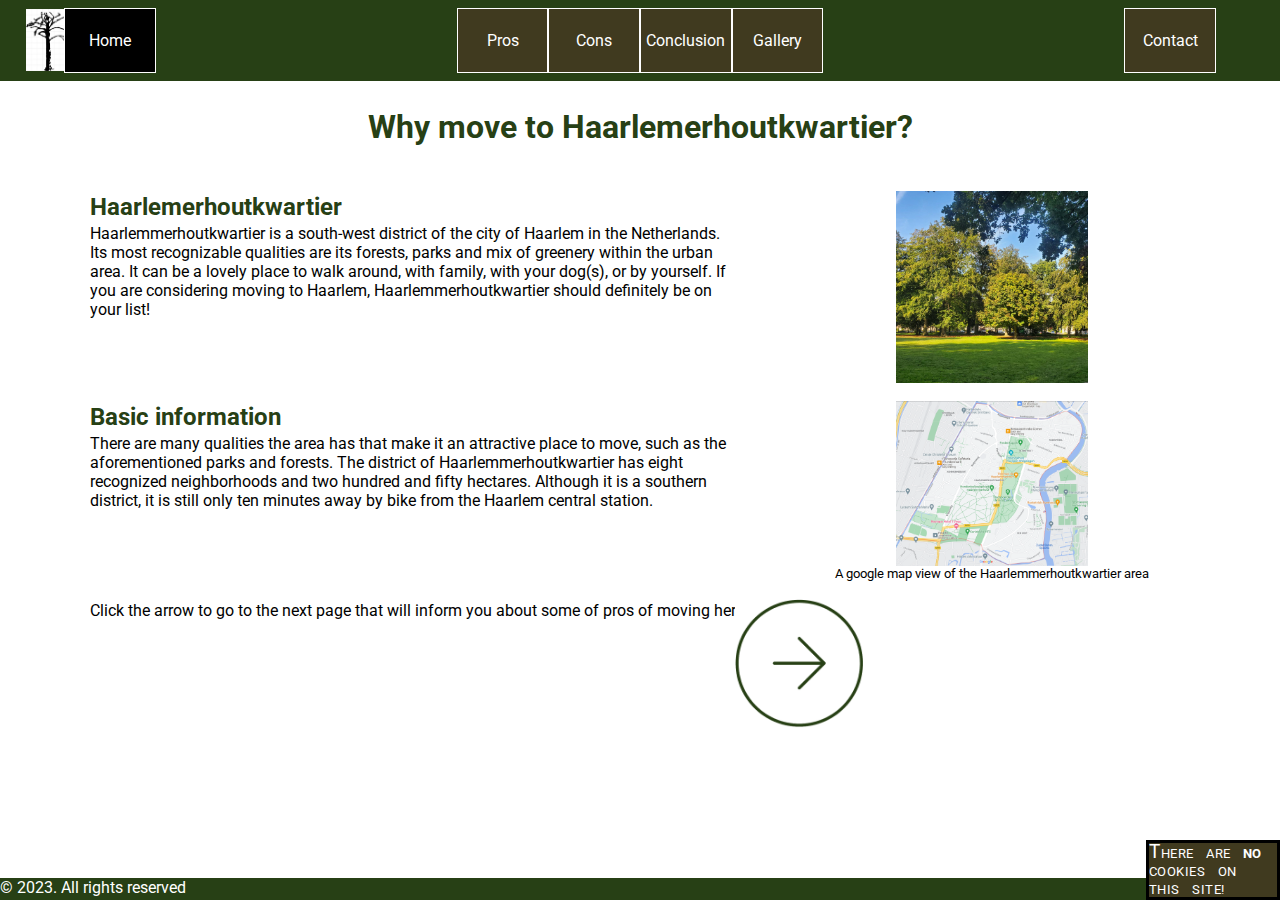
<file: index.html>
<!DOCTYPE html>
<html lang="en">
  <head>
    <meta name="author" content="Andrew Lia">
    <meta name="keywords" content="Haarlemmerhoutkwartier, Haarlem, moving, housing, pictures">
    <meta name="description" content="This website informs the reader about the pros and cons of Haarlemmerhoutkwartier">
    <meta charset="UTF-8" />
    <meta name="viewport" content="width=device-width, initial-scale=1.0" />
    <title>Why move to Haarlemmerhoutkwartier?</title>
    <link rel="icon" type="image/x-icon" href="img/Favicon.png">
    <link rel="stylesheet" type="text/css" href="./css/style.css" />
  </head>
  <body class="homepage-body">

    <header>
      <a href="index.html"><img class="icon" src="./img/Favicon.png" title="The website's icon" alt="The website's icon"></a>     
      <img src="./img/MobileMenu.png" class="mobile-menu" title="An example menu" alt="An example menu">
      <nav>
      <ul>
        <li class="homeButton currentPage nav-button"><a href="./index.html">Home</a></li>
        <li class="nav-button"><a href="./Page1.html">Pros</a></li>
        <li class="nav-button"><a href="./Page2.html">Cons</a></li>
        <li class="nav-button"><a href="./Page3.html">Conclusion</a></li>
        <li class="nav-button"><a href="./Page4.html">Gallery</a></li>
        <li class="contactButton nav-button"><a href="./Contact.html">Contact</a></li>
      </ul>
      </nav>
      <a href="Page1.html"><img class="mobile-rightarrow" src="./img/mobileRightbutton.png" title="An arrow taking you the next page" alt="An arrow taking you the next page"></a>
    </header>

    <h1>Why move to Haarlemerhoutkwartier?</h1>

    <section class="homepage">
      <section class="text">
        <h2>Haarlemerhoutkwartier</h2>                
        <p>Haarlemmerhoutkwartier is a south-west district of the city of Haarlem in the Netherlands.
          Its most recognizable qualities are its forests, parks and mix of greenery within the urban area. 
          It can be a lovely place to walk around, with family, with your dog(s), or by yourself. If you are
          considering moving to Haarlem, Haarlemmerhoutkwartier should definitely be on your list!
        </p>
      </section>
      <img class="pictures pic1 homepage-pics" src="img/FirstPicture.jpeg" title="A picture of a park in Haarlemerhoutkwartier" alt="A picture of a park in Haarlemerhoutkwartier">  
    </section>

    <section class="homepage">
      <section class="text">  
        <h2>Basic information</h2>
        <p>There are many qualities the area has that make it an attractive place to move, such as the 
          aforementioned parks and forests. The district of Haarlemmerhoutkwartier has eight recognized 
          neighborhoods and two hundred and fifty hectares. Although it is a southern district, it is still only
          ten minutes away by bike from the Haarlem central station.
        </p>
      </section>     
      <figure class="pic2">
        <img class="pictures homepage-pics" src="./img/SecondPicture.png" title="A google map view of the Haarlemmerhoutkwartier area" alt="A google map view of the Haarlemmerhoutkwartier area">    
        <figcaption>A google map view of the Haarlemmerhoutkwartier area</figcaption>
      </figure>
    </section>

    <section class="homepage-last-line">
      <p>Click the arrow to go to the next page that will inform you about some of pros of moving here!</p>
      <a href="Page1.html"><img class="homepage-button rightButton" src="./img/rightButton.png" title="An arrow taking you to the next page" alt="An arrow taking you to the next page"></a>
    </section>
    
    <footer>
      &copy; 2023. All rights reserved
      <aside class="cookies">There are <strong>no</strong> cookies on this site!</aside>
    </footer>
  </body>
</html>
</file>
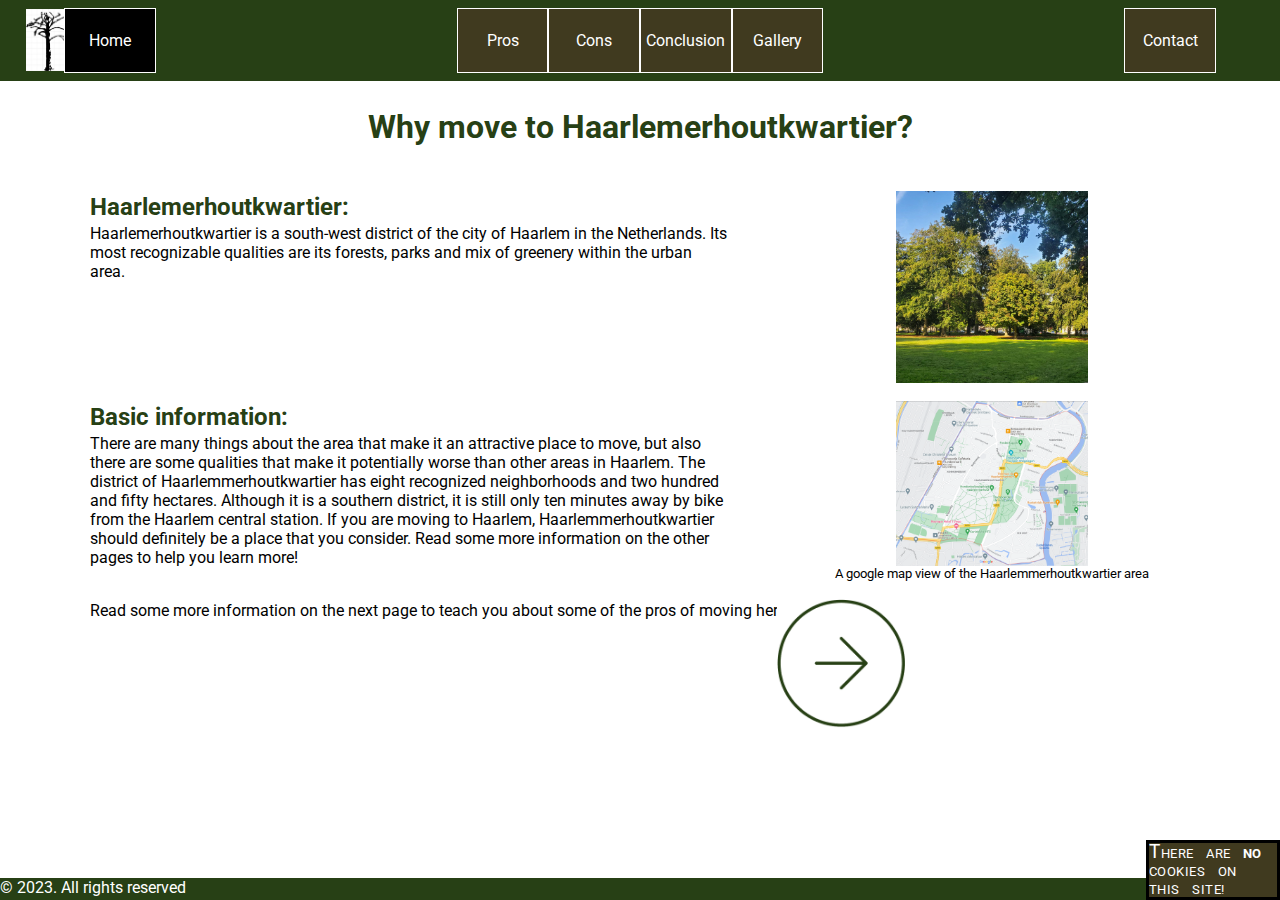
<file: Index.html>
<!DOCTYPE html>
<html lang="en">
  <head>
    <meta name="author" content="Andrew Lia">
    <meta name="keywords" content="Haarlemmerhoutkwartier, Haarlem, moving, housing, pictures">
    <meta name="description" content="This website informs the reader about the pros and cons of Haarlemmerhoutkwartier">
    <meta charset="UTF-8" />
    <meta name="viewport" content="width=device-width, initial-scale=1.0" />
    <title>Why move to Haarlemmerhoutkwartier?</title>
    <link rel="icon" type="image/x-icon" href="img/Favicon.png">
    <link rel="stylesheet" type="text/css" href="./css/style.css" />
  </head>
  <body class="homepage-body">

    <header>
      <a href="index.html"><img class="icon" src="./img/Favicon.png" title="The website's icon" alt="The website's icon"></a>     
      <img src="./img/MobileMenu.png" class="mobile-menu" title="An example menu" alt="An example menu">
      <nav>
      <ul>
        <li class="homeButton currentPage nav-button"><a href="./index.html">Home</a></li>
        <li class="nav-button"><a href="./Page1.html">Pros</a></li>
        <li class="nav-button"><a href="./Page2.html">Cons</a></li>
        <li class="nav-button"><a href="./Page3.html">Conclusion</a></li>
        <li class="nav-button"><a href="./Page4.html">Gallery</a></li>
        <li class="contactButton nav-button"><a href="./Contact.html">Contact</a></li>
      </ul>
      </nav>
      <a href="Page1.html"><img class="mobile-rightarrow" src="./img/mobileRightbutton.png" title="An arrow taking you the next page" alt="An arrow taking you the next page"></a>
    </header>

    <h1>Why move to Haarlemerhoutkwartier?</h1>

    <section class="homepage">
      <section class="text">
        <h2>Haarlemerhoutkwartier:</h2>                
        <p>Haarlemerhoutkwartier is a south-west district of the city of Haarlem in the Netherlands. Its most recognizable qualities are its forests, parks and mix of greenery within the urban area.
        </p>
      </section>
      <img class="pictures pic1 homepage-pics" src="img/FirstPicture.jpeg" title="A picture of a park in Haarlemerhoutkwartier" alt="A picture of a park in Haarlemerhoutkwartier">  
    </section>

    <section class="homepage">
      <section class="text">  
        <h2>Basic information:</h2>
        <p>There are many things about the area that make it an attractive place to move, 
          but also there are some qualities that make it potentially worse than other areas in Haarlem. 
          The district of Haarlemmerhoutkwartier has eight recognized neighborhoods and two hundred and 
          fifty hectares. Although it is a southern district, it is still only ten minutes away by bike from the 
          Haarlem central station. If you are moving to Haarlem, Haarlemmerhoutkwartier should definitely be
          a place that you consider. Read some more information on the other pages to help you learn more!
        </p>
      </section>     
      <figure class="pic2">
        <img class="pictures homepage-pics" src="./img/SecondPicture.png" title="A google map view of the Haarlemmerhoutkwartier area" alt="A google map view of the Haarlemmerhoutkwartier area">    
        <figcaption>A google map view of the Haarlemmerhoutkwartier area</figcaption>
      </figure>
    </section>

    <section class="homepage-last-line">
      <p>Read some more information on the next page to teach you about some of the pros of moving here!</p>
      <a href="Page1.html"><img class="homepage-button rightButton" src="./img/rightButton.png" title="An arrow taking you to the next page" alt="An arrow taking you to the next page"></a>
    </section>
    
    <footer>
      &copy; 2023. All rights reserved
      <aside class="cookies">There are <strong>no</strong> cookies on this site!</aside>
    </footer>
  </body>
</html>
</file>
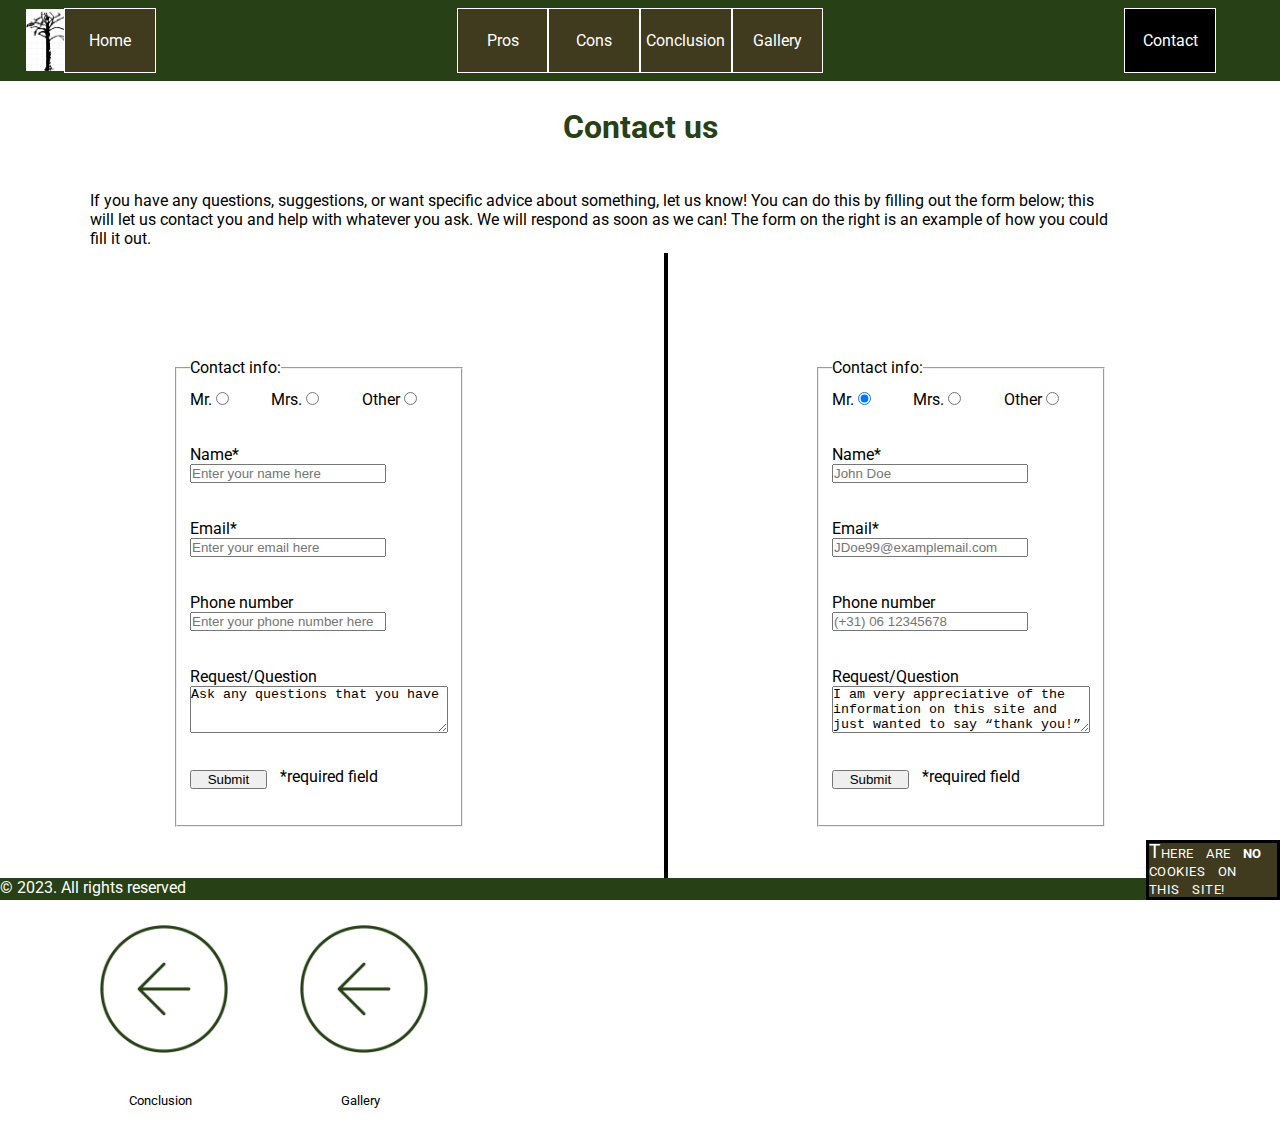
<file: Contact.html>
<!DOCTYPE html>
<html lang="en">
  <head>
    <meta name="author" content="Andrew Lia">
    <meta name="keywords" content="Haarlemmerhoutkwartier, Haarlem, moving, housing, pictures">
    <meta name="description" content="This website informs the reader about the pros and cons of Haarlemmerhoutkwartier">
    <meta charset="UTF-8" />
    <meta name="viewport" content="width=device-width, initial-scale=1.0" />
    <title>Why move to Haarlemmerhoutkwartier?</title>
    <link rel="icon" type="image/x-icon" href="img/Favicon.png">
    <link rel="stylesheet" type="text/css" href="./css/style.css" />
  </head>
  <body>
    <header>
        <a href="index.html"><img class="icon" src="./img/Favicon.png" title="The website's icon" alt="The website's icon"></a>
        <img src="./img/MobileMenu.png" class="mobile-menu" title="An example menu" alt="An example menu">
        <a href="Page4.html"><img class="mobile-leftarrow" src="./img/mobileLeftbutton.png" title="An arrow taking you the previous page" alt="An arrow taking you the previous page"></a>
        <nav>
            <ul>
                <li class="homeButton nav-button"><a href="./index.html">Home</a></li>
            <li class="nav-button"><a href="./Page1.html">Pros</a></li>
                <li class="nav-button"><a href="./Page2.html">Cons</a></li>
                <li class="nav-button"><a href="./Page3.html">Conclusion</a></li>
                <li class="nav-button"><a href="./Page4.html">Gallery</a></li>
                <li class="contactButton currentPage nav-button"><a href="./Contact.html">Contact</a></li>
            </ul>
        </nav>
    </header>

    <h1>Contact us</h1>

    <p class="contact-text">
        If you have any questions, suggestions, or want specific advice about something, let us know! You can do this by filling out the form below;
        this will let us contact you and help with whatever you ask. We will respond as soon as we can!  The form on the right is an example of how 
        you could fill it out. 
    </p>

    <section class="contact">
        <form action="ContactSubmitted.html">
            <fieldset>
                <legend>Contact info:</legend>
                <section class="radiobutton">
                    <label for="Mr">Mr.</label>
                    <input type="radio" id="Mr" name="title" value="Mr">
            
                    <label for="Mrs">Mrs.</label>
                    <input type="radio" id="Mrs" name="title" value="Mrs">

                    <label for="Other">Other</label>
                    <input type="radio" id="Other" name="title" value="Other">
                </section>

                <section class="name">
                    <label for="Name">Name*</label>
                    <input type="text" id="Name" placeholder="Enter your name here">
                </section>

                <section class="email">
                    <label for="Email">Email*</label>
                    <input type="email" id="Email" placeholder="Enter your email here">
                </section>

                <section class="tel">
                    <label for="Tel">Phone number</label>
                    <input type="tel" id="Tel" placeholder="Enter your phone number here">
                </section>

                <section class="message">
                    <label for="Message">Request/Question</label>
                    <textarea id="Message" name="message" rows="3" cols="40">Ask any questions that you have</textarea>
                </section>

                <section>
                    <input type="submit" class="submit" value="Submit">  
                </section>
            
                <p class="required">*required field</p>
            </fieldset>
        </form>

        <p class="line"></p>

        <aside>
            <form class="example-form">
                <fieldset>
                    <legend>Contact info:</legend>
                    <section class="radiobutton">
                        <label for="Mr-example">Mr.</label>
                        <input type="radio" id="Mr-example" name="title" value="Mr" checked>
            
                        <label for="Mrs-example">Mrs.</label>
                        <input type="radio" id="Mrs-example" name="title" value="Mrs">

                        <label for="Other-example">Other</label>
                        <input type="radio" id="Other-example" name="title" value="Other">
                    </section>

                    <section class="name">
                        <label for="Name-example">Name*</label>
                        <input type="text" id="Name-example" placeholder="John Doe">
                    </section>

                    <section class="email">
                        <label for="Email-example">Email*</label>
                        <input type="email" id="Email-example" placeholder="JDoe99@examplemail.com">
                    </section>

                    <section class="tel">
                        <label for="Tel-example">Phone number</label>
                        <input type="tel" id="Tel-example" placeholder="(+31) 06 12345678">
                    </section>

                    <section class="message">
                        <label for="Message-example">Request/Question</label>
                        <textarea id="Message-example" name="message" rows="3" cols="40">I am very appreciative of the information on this site and just wanted to say “thank you!”</textarea>
                    </section>

                    <section>
                    <input type="submit" class="submit" value="Submit">  
                    </section>
            
                    <p class="required">*required field</p>   
                </fieldset>       
            </form>    
        </aside>
    </section>

    <section class="contact-buttons">
        <figure class="contact-figure">        
            <a href="Page3.html"><img class="left-button" src="./img/leftButton.png" title="An arrow taking you to the previous page" alt="An arrow taking you to the previous page"></a>
            <figcaption class="contact-caption">Conclusion</figcaption>
        </figure>
        <figure class="contact-figure">
            <a href="Page4.html"><img class="left-button" src="./img/leftButton.png" title="An arrow taking you to the previous page" alt="An arrow taking you to the previous page"></a>
            <figcaption class="contact-caption">Gallery</figcaption>
        </figure>
    </section>

    <footer>
        &copy; 2023. All rights reserved
        <aside class="cookies">There are <strong>no</strong> cookies on this site!</aside>
    </footer>
  </body>
</html>
</file>
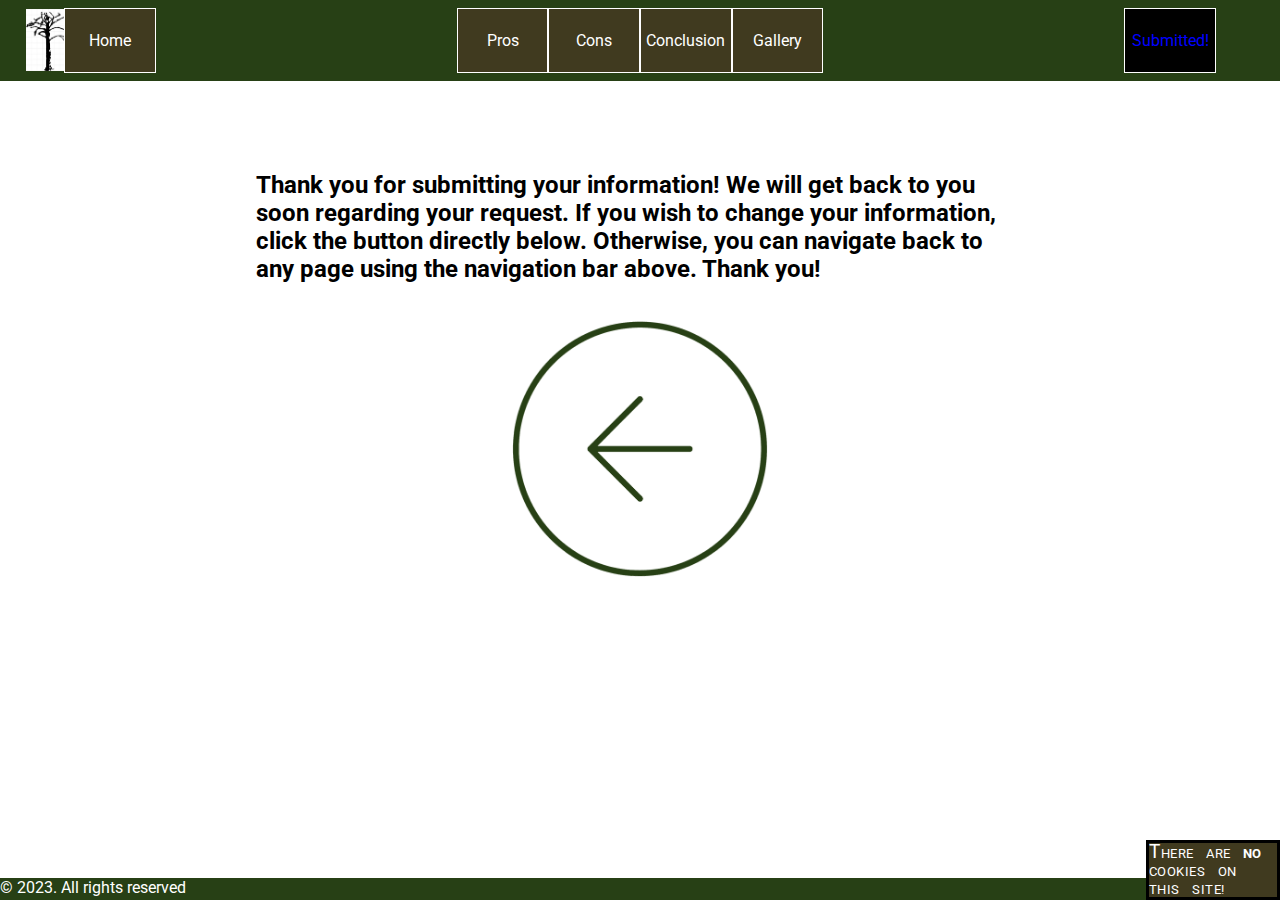
<file: ContactSubmitted.html>
<!DOCTYPE html>
<html lang="en">
  <head>
    <meta name="author" content="Andrew Lia">
    <meta name="keywords" content="Haarlemmerhoutkwartier, Haarlem, moving, housing, pictures">
    <meta name="description" content="This website informs the reader about the pros and cons of Haarlemmerhoutkwartier">
    <meta charset="UTF-8" />
    <meta name="viewport" content="width=device-width, initial-scale=1.0" />
    <title>Why move to Haarlemmerhoutkwartier?</title>
    <link rel="icon" type="image/x-icon" href="img/Favicon.png">
    <link rel="stylesheet" type="text/css" href="./css/style.css" />
  </head>
  <body>
    <header>
      <a href="index.html"><img class="icon" src="./img/Favicon.png" title="The website's icon" alt="The website's icon"></a>
      <img src="./img/MobileMenu.png" class="mobile-menu" title="An example menu" alt="An example menu">
      <nav>
        <ul>
          <li class="homeButton nav-button"><a href="./index.html">Home</a></li>
          <li class="nav-button"><a href="./Page1.html">Pros</a></li>
          <li class="nav-button"><a href="./Page2.html">Cons</a></li>
          <li class="nav-button"><a href="./Page3.html">Conclusion</a></li>
          <li class="nav-button"><a href="./Page4.html">Gallery</a></li>
          <li class="contactButton currentPage nav-button"><a href="">Submitted!</a></li>
        </ul>
      </nav>
    </header>

    <h2 class="submitted-text submitted-paragraph">Thank you for submitting your information! We will get back to 
      you soon regarding your request. If you wish to change your
      information, click the button directly below. Otherwise, you can 
      navigate back to any page using the navigation bar above. 
      Thank you!
    </h2>

    <a href="Contact.html"><img class="submitted-button" src="./img/leftButton.png" title="An arrow taking you to the previous page" alt="An arrow taking you to the previous page"></a>

    <section class="row-of-buttons">
      <figure>
        <a href="index.html"><img class="mobile-button" src="./img/leftButton.png" title="An arrow taking you to the previous page" alt="An arrow taking you to the previous page"></a>
        <figcaption class="submitted-button-caption">Home</figcaption>
      </figure>
      <figure>
        <a href="Page1.html"><img class="mobile-button" src="./img/leftButton.png" title="An arrow taking you to the previous page" alt="An arrow taking you to the previous page"></a>
        <figcaption class="submitted-button-caption">Pros</figcaption>
      </figure>
      <figure>
        <a href="Page2.html"><img class="mobile-button" src="./img/leftButton.png" title="An arrow taking you to the previous page" alt="An arrow taking you to the previous page"></a>
        <figcaption class="submitted-button-caption">Cons</figcaption>
      </figure>
      <figure>
        <a href="Page3.html"><img class="mobile-button" src="./img/leftButton.png" title="An arrow taking you to the previous page" alt="An arrow taking you to the previous page"></a>
        <figcaption class="submitted-button-caption">Conclusion</figcaption>
      </figure>
      <figure>
        <a href="Page4.html"><img class="mobile-button" src="./img/leftButton.png" title="An arrow taking you to the previous page" alt="An arrow taking you to the previous page"></a>
        <figcaption class="submitted-button-caption">Gallery</figcaption>
      </figure>
    </section>

    <footer>
      &copy; 2023. All rights reserved
      <aside class="cookies">There are <strong>no</strong> cookies on this site!</aside>
    </footer>
  </body>
</html>
</file>
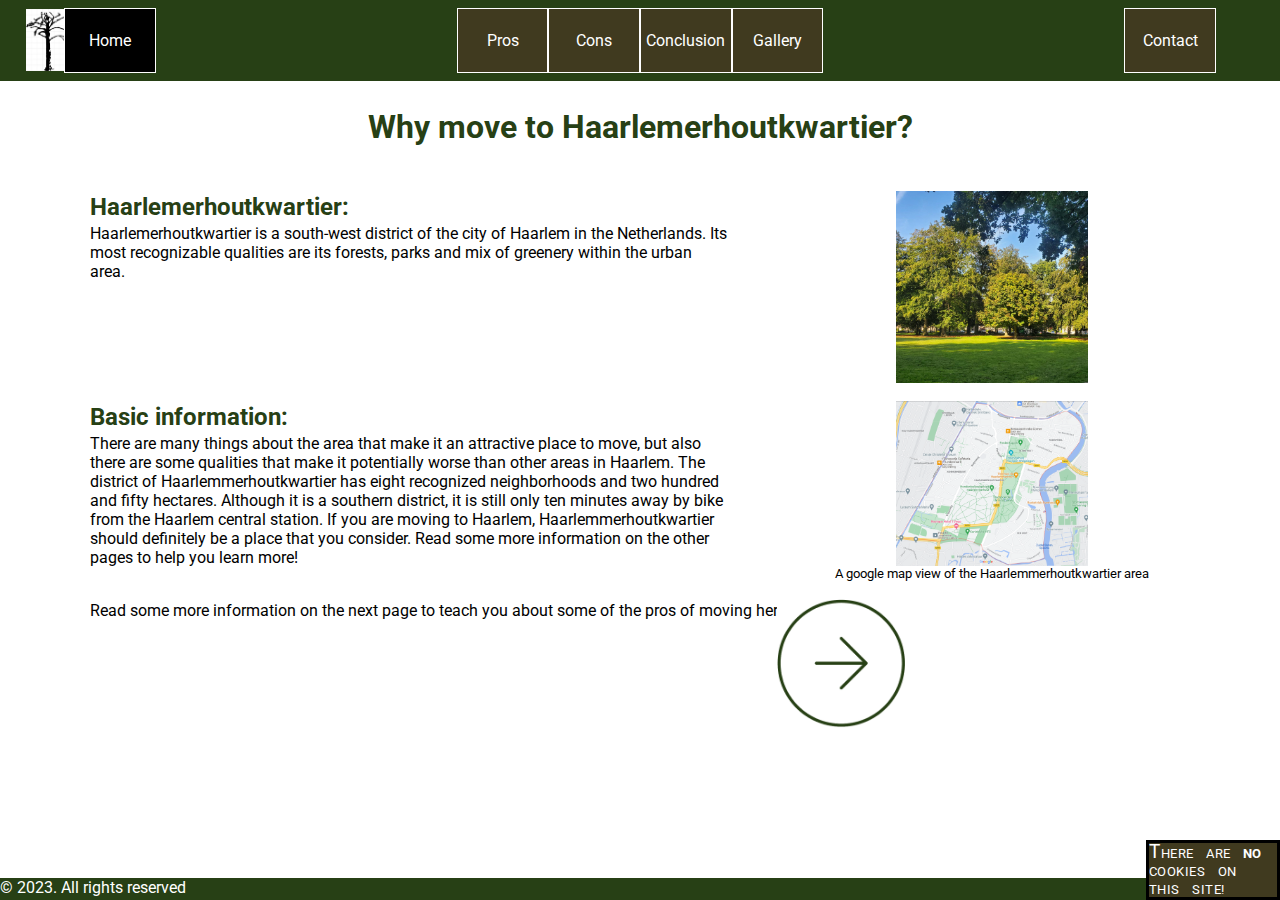
<file: Homepage.html>
<!DOCTYPE html>
<html lang="en">
  <head>
    <meta name="author" content="Andrew Lia">
    <meta name="keywords" content="Haarlemmerhoutkwartier, Haarlem, moving, housing, pictures">
    <meta name="description" content="This website informs the reader about the pros and cons of Haarlemmerhoutkwartier">
    <meta charset="UTF-8" />
    <meta name="viewport" content="width=device-width, initial-scale=1.0" />
    <title>Why move to Haarlemmerhoutkwartier?</title>
    <link rel="icon" type="image/x-icon" href="img/Favicon.png">
    <link rel="stylesheet" type="text/css" href="./css/style.css" />
  </head>
  <body class="homepage-body">

    <header>
      <a href="Homepage.html"><img class="icon" src="./img/Favicon.png" title="The website's icon" alt="The website's icon"></a>     
      <img src="./img/MobileMenu.png" class="mobile-menu" title="An example menu" alt="An example menu">
      <nav>
      <ul>
        <li class="homeButton currentPage nav-button"><a href="./Homepage.html">Home</a></li>
        <li class="nav-button"><a href="./Page1.html">Pros</a></li>
        <li class="nav-button"><a href="./Page2.html">Cons</a></li>
        <li class="nav-button"><a href="./Page3.html">Conclusion</a></li>
        <li class="nav-button"><a href="./Page4.html">Gallery</a></li>
        <li class="contactButton nav-button"><a href="./Contact.html">Contact</a></li>
      </ul>
      </nav>
      <a href="Page1.html"><img class="mobile-rightarrow" src="./img/mobileRightbutton.png" title="An arrow taking you the next page" alt="An arrow taking you the next page"></a>
    </header>

    <h1>Why move to Haarlemerhoutkwartier?</h1>

    <section class="homepage">
      <section class="text">
        <h2>Haarlemerhoutkwartier:</h2>                
        <p>Haarlemerhoutkwartier is a south-west district of the city of Haarlem in the Netherlands. Its most recognizable qualities are its forests, parks and mix of greenery within the urban area.
        </p>
      </section>
      <img class="pictures pic1 homepage-pics" src="img/FirstPicture.jpeg" title="A picture of a park in Haarlemerhoutkwartier" alt="A picture of a park in Haarlemerhoutkwartier">  
    </section>

    <section class="homepage">
      <section class="text">  
        <h2>Basic information:</h2>
        <p>There are many things about the area that make it an attractive place to move, 
          but also there are some qualities that make it potentially worse than other areas in Haarlem. 
          The district of Haarlemmerhoutkwartier has eight recognized neighborhoods and two hundred and 
          fifty hectares. Although it is a southern district, it is still only ten minutes away by bike from the 
          Haarlem central station. If you are moving to Haarlem, Haarlemmerhoutkwartier should definitely be
          a place that you consider. Read some more information on the other pages to help you learn more!
        </p>
      </section>     
      <figure class="pic2">
        <img class="pictures homepage-pics" src="./img/SecondPicture.png" title="A google map view of the Haarlemmerhoutkwartier area" alt="A google map view of the Haarlemmerhoutkwartier area">    
        <figcaption>A google map view of the Haarlemmerhoutkwartier area</figcaption>
      </figure>
    </section>

    <section class="homepage-last-line">
      <p>Read some more information on the next page to teach you about some of the pros of moving here!</p>
      <a href="Page1.html"><img class="homepage-button rightButton" src="./img/rightButton.png" title="An arrow taking you to the next page" alt="An arrow taking you to the next page"></a>
    </section>
    
    <footer>
      &copy; 2023. All rights reserved
      <aside class="cookies">There are <strong>no</strong> cookies on this site!</aside>
    </footer>
  </body>
</html>
</file>
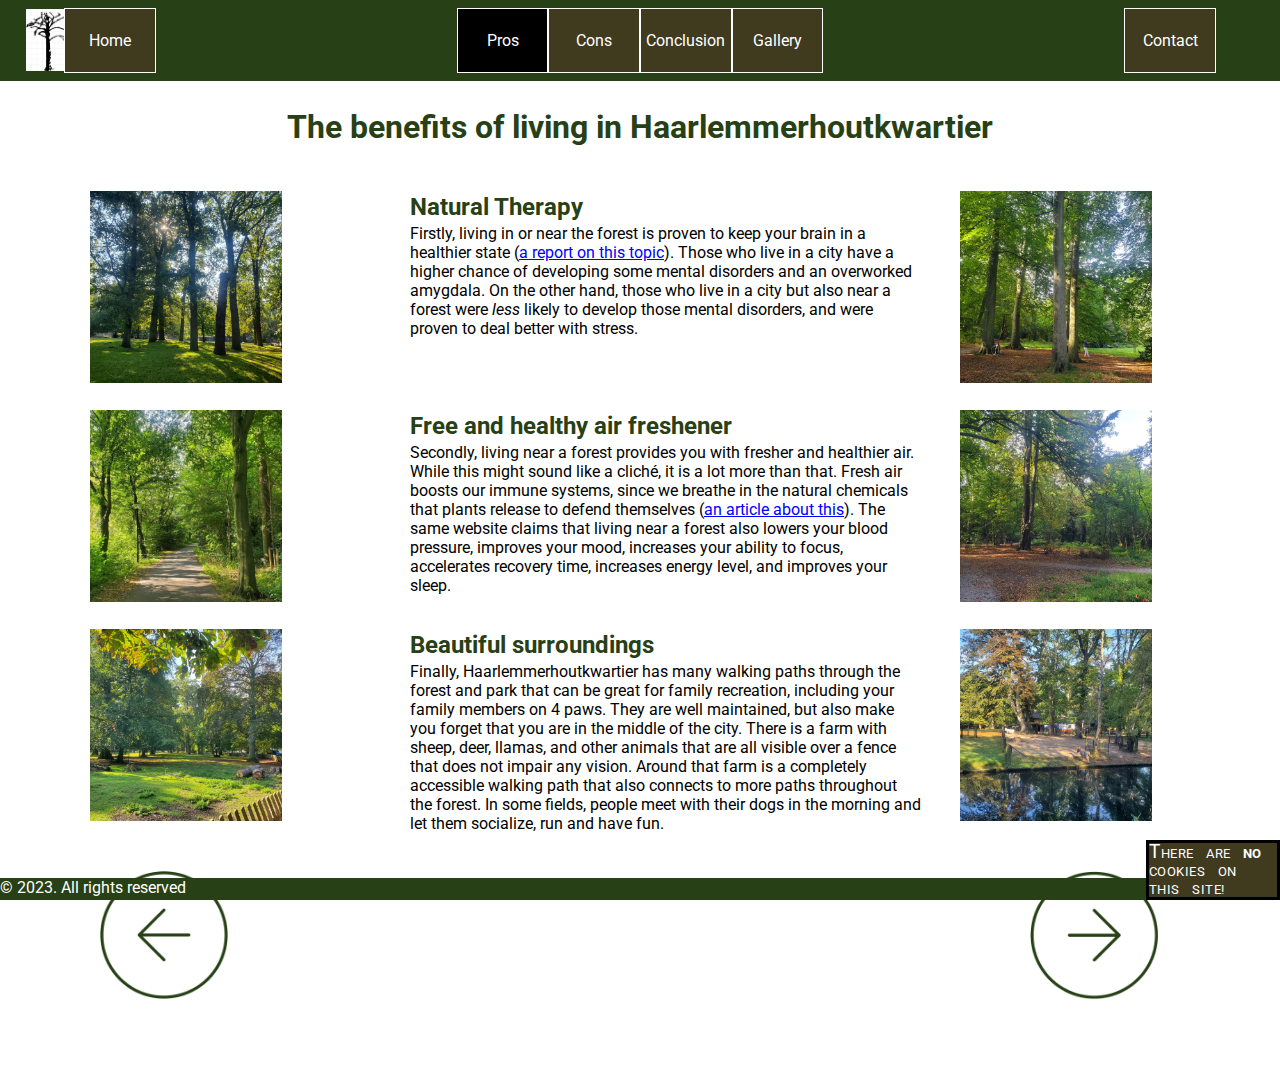
<file: Page1.html>
<!DOCTYPE html>
<html lang="en">
  <head>
    <meta name="author" content="Andrew Lia">
    <meta name="keywords" content="Haarlemmerhoutkwartier, Haarlem, moving, housing, pictures">
    <meta name="description" content="This website informs the reader about the pros and cons of Haarlemmerhoutkwartier">
    <meta charset="UTF-8">
    <meta name="viewport" content="width=device-width, initial-scale=1.0">
    <title>Why move to Haarlemmerhoutkwartier?</title>
    <link rel="icon" type="image/x-icon" href="img/Favicon.png">
    <link rel="stylesheet" type="text/css" href="./css/style.css" />
  </head>
  <body>
    <header>
      <a href="index.html"><img class="icon" src="./img/Favicon.png" title="The website's icon" alt="The website's icon"></a>
      <img src="./img/MobileMenu.png" class="mobile-menu" title="An example menu" alt="An example menu">
      <a href="index.html"><img class="mobile-leftarrow" src="./img/mobileLeftbutton.png" title="An arrow taking you the previous page" alt="An arrow taking you the previous page">
      </a>
      <nav>
        <ul>
          <li class="homeButton nav-button"><a href="./index.html">Home</a></li>
          <li class="currentPage nav-button"><a href="./Page1.html">Pros</a></li>
          <li class="nav-button"><a href="./Page2.html">Cons</a></li>
          <li class="nav-button"><a href="./Page3.html">Conclusion</a></li>
          <li class="nav-button"><a href="./Page4.html">Gallery</a></li>
          <li class="contactButton nav-button"><a href="./Contact.html">Contact</a></li>
        </ul>
      </nav>
      <a href="Page2.html"><img class="mobile-rightarrow" src="./img/mobileRightbutton.png" title="An arrow taking you the next page" alt="An arrow taking you the next page"></a>
    </header>

    <h1>The benefits of living in Haarlemmerhoutkwartier</h1>

    <article class="page1-paragraph">
      <img class="pictures leftPic pc-pic" src="img/ThirdPicture.jpeg" title="A group of trees in a field with animals in the background" alt="A group of trees in a field with animals in the background">
      <section class="page1-text">
        <h2>Natural Therapy</h2>
        <p>Firstly, living in or near the forest is proven to keep your brain in a healthier state (<a href="https://www.mpg.de/11548547/living-near-a-forest-keeps-your-amygdala-healthier" target="_blank" class="text-link">a report on this topic</a>). Those who live in a city have a higher chance of developing some 
          mental disorders and an overworked amygdala. On the other hand, those who live in a city 
          but also near a forest were <em>less</em> likely to develop those mental disorders, and were proven 
          to deal better with stress.
        </p>
      </section>
      <img class="pictures pc-pic" src="img/FourthPicture.jpeg" title="A close up on a tree with a man practicing Tai Chi in the background" alt="A close up on a tree with a man practicing Tai Chi in the background">
      <section class="mobile-pictures">
        <img class="pictures" src="img/ThirdPicture.jpeg" title="A group of trees in a field with animals in the background" alt="A group of trees in a field with animals in the background">
        <img class="pictures" src="img/FourthPicture.jpeg" title="A close up on a tree with a man practicing Tai Chi in the background" alt="A close up on a tree with a man practicing Tai Chi in the background">
      </section>
    </article>

    <article class="page1-paragraph">
      <img class="pictures leftPic pc-pic" src="img/FifthPicture.jpeg" title="A walking/biking path going through a forest" alt="A walking/biking path going through a forest">
      <section class="page1-text">
        <h2>Free and healthy air freshener</h2>
        <p>Secondly, living near a forest provides you with fresher and healthier air. While this might 
          sound like a cliché, it is a lot more than that. Fresh air boosts our immune systems, since 
          we breathe in the natural chemicals that plants release to defend themselves (<a href="https://www.dec.ny.gov/lands/90720.html" target="_blank" class="text-link">an article about this</a>). The same website claims that living near a forest also lowers your 
          blood pressure, improves your mood, increases your ability to focus, accelerates recovery
          time, increases energy level, and improves your sleep.
        </p>
      </section>
      <img class="pictures pc-pic" src="img/SixthPicture.jpeg" title="A walking path next to a large tree" alt="A walking path next to a large tree">
      <section class="mobile-pictures">
        <img class="pictures leftPic " src="img/FifthPicture.jpeg" title="A walking/biking path going through a forest" alt="A walking/biking path going through a forest">
        <img class="pictures " src="img/SixthPicture.jpeg" title="A walking path next to a large tree" alt="A walking path next to a large tree">
      </section>
    </article>

    <article class="page1-paragraph">
      <img class="pictures leftPic pc-pic" src="img/SeventhPicture.jpeg" title="A row of trees over a fence" alt="A row of trees over a fence">
      <section class="page1-text">
        <h2>Beautiful surroundings</h2>
        <p>Finally, Haarlemmerhoutkwartier has many walking paths through the forest and park that
          can be great for family recreation, including your family members on 4 paws. They are well
          maintained, but also make you forget that you are in the middle of the city. There is a farm
          with sheep, deer, llamas, and other animals that are all visible over a fence that does not 
          impair any vision. Around that farm is a completely accessible walking path that also 
          connects to more paths throughout the forest. In some fields, people meet with their dogs in 
          the morning and let them socialize, run and have fun.
        </p>
      </section>
      <img class="pictures pc-pic" src="img/EigthPicture.jpeg" title="A donkey pen across a river" alt="A donkey pen across a river">      

      <section class="buttons">
        <a href="index.html"><img class="left-button" src="./img/leftButton.png" title="An arrow taking you to the previous page" alt="An arrow taking you to the previous page"></a>
        <a href="Page2.html"><img class="right-button" src="./img/rightButton.png" title="An arrow taking you to the next page" alt="An arrow taking you to the next page"></a>
      </section>
    </article>

    <footer>
      &copy; 2023. All rights reserved
      <aside class="cookies">There are <strong>no</strong> cookies on this site!</aside>
    </footer>
  </body>
</html>
</file>
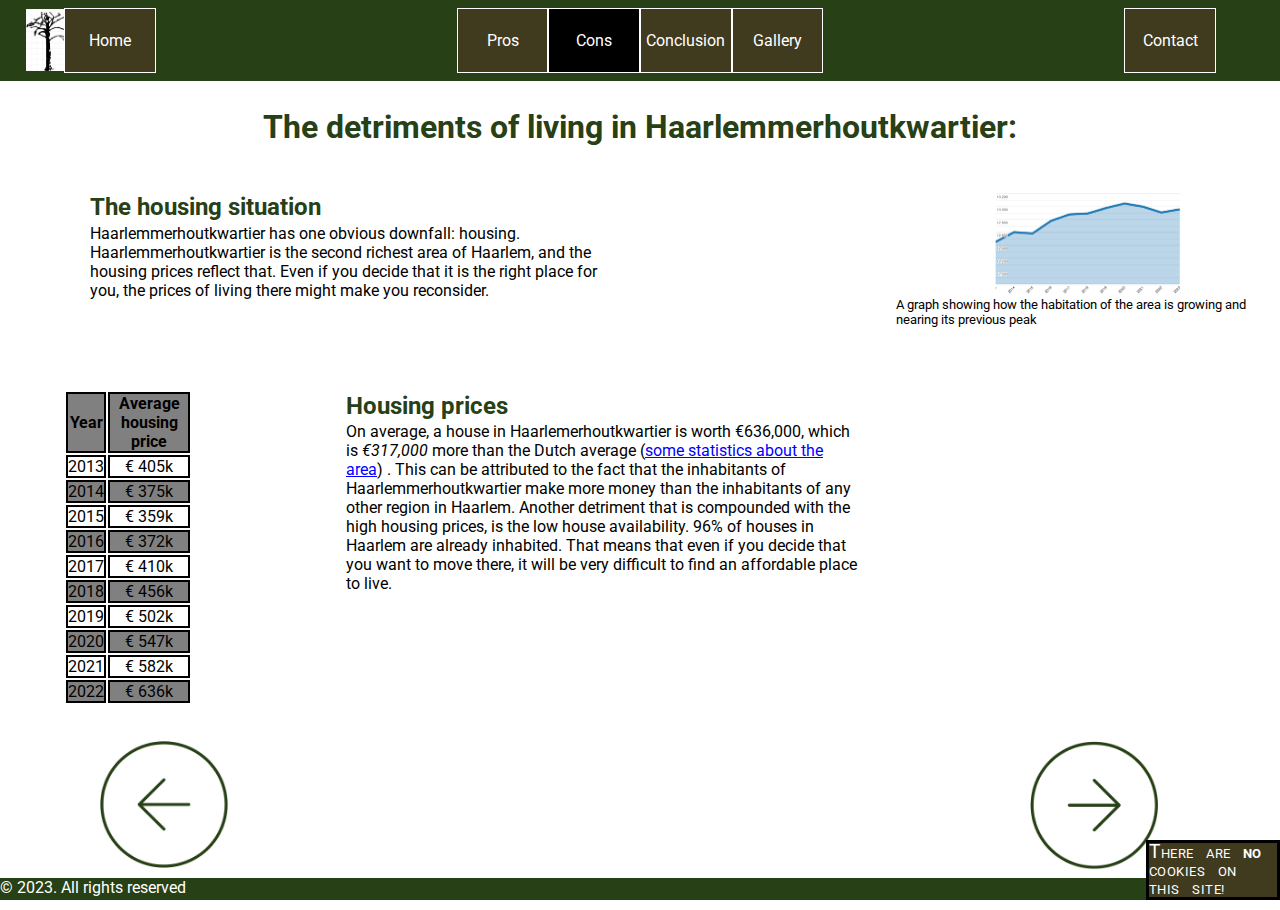
<file: Page2.html>
<!DOCTYPE html>
<html lang="en">
  <head>
    <meta name="author" content="Andrew Lia">
    <meta name="keywords" content="Haarlemmerhoutkwartier, Haarlem, moving, housing, pictures">
    <meta name="description" content="This website informs the reader about the pros and cons of Haarlemmerhoutkwartier">
    <meta charset="UTF-8">
    <meta name="viewport" content="width=device-width, initial-scale=1.0">
    <title>Why move to Haarlemmerhoutkwartier?</title>
    <link rel="icon" type="image/x-icon" href="img/Favicon.png">
    <link rel="stylesheet" type="text/css" href="./css/style.css" />
  </head>
  <body>
    <header>
      <a href="index.html"><img class="icon" src="./img/Favicon.png" title="The website's icon" alt="The website's icon"></a>
      <img src="./img/MobileMenu.png" class="mobile-menu" title="An example menu" alt="An example menu">
      <a href="Page1.html"><img class="mobile-leftarrow" src="./img/mobileLeftbutton.png" title="An arrow taking you the previous page" alt="An arrow taking you the previous page"></a>
      <nav>
        <ul>
          <li class="homeButton nav-button"><a href="./index.html">Home</a></li>
          <li class="nav-button"><a href="./Page1.html">Pros</a></li>
          <li class="currentPage nav-button"><a href="./Page2.html">Cons</a></li>
          <li class="nav-button"><a href="./Page3.html">Conclusion</a></li>
          <li class="nav-button"><a href="./Page4.html">Gallery</a></li>
          <li class="contactButton nav-button"><a href="./Contact.html">Contact</a></li>
        </ul>
      </nav>
      <a href="Page3.html"><img class="mobile-rightarrow" src="./img/mobileRightbutton.png" title="An arrow taking you the next page" alt="An arrow taking you the next page"></a>
    </header>

    <h1>The detriments of living in Haarlemmerhoutkwartier:</h1>

    <article class="page2-paragraph-top">
      <section class="page2-text">
        <h2>The housing situation</h2>
        <p>Haarlemmerhoutkwartier has one obvious downfall: housing. Haarlemmerhoutkwartier 
          is the second richest area of Haarlem, and the housing prices reflect that. Even if
          you decide that it is the right place for you, the prices of living there might make
          you reconsider.
        </p>
      </section>
      <figure>
        <img class="pictures" src="img/NinethPicture.png" title="A graph showing how the habitation of the area is growing and nearing its previous peak" alt="A graph showing how the habitation of the area is growing and nearing its previous peak">
        <figcaption>A graph showing how the habitation of the area is growing and nearing its previous peak</figcaption>
      </figure>
    </article>

    <article class="page2-paragraph-bottom">
      <table>
        <tbody>
          <tr>
            <th>Year</th>
            <th>Average housing price</th>
          </tr>
          <tr>
            <td>2013</td>
            <td>&euro; 405k</td>
          </tr>
          <tr>
            <td>2014</td>
            <td>&euro; 375k</td>
          </tr>
          <tr>
            <td>2015</td>
            <td>&euro; 359k</td>
          </tr>
          <tr>
            <td>2016</td>
            <td>&euro; 372k</td>
          </tr>
          <tr>
            <td>2017</td>
            <td>&euro; 410k</td>
          </tr>
          <tr>
            <td>2018</td>
            <td>&euro; 456k</td>
          </tr>
          <tr>
            <td>2019</td>
            <td>&euro; 502k</td>
          </tr>
          <tr>
            <td>2020</td>
            <td>&euro; 547k</td>
          </tr>
          <tr>
            <td>2021</td>
            <td>&euro; 582k</td>
          </tr>
          <tr>
            <td>2022</td>
            <td>&euro; 636k</td>
          </tr>
        </tbody>
      </table>
      <section class="page2-text">
        <h2>Housing prices</h2>
        <p>On average, a house in Haarlemerhoutkwartier is worth &euro;636,000,
          which is <em>&euro;317,000</em> more than the Dutch average (<a href="https://allecijfers.nl/wijk/haarlemmerhoutkwartier-haarlem/" target="_blank" class="text-link">some statistics about the area</a>)                                             . 
          This can be attributed to the fact that the inhabitants of Haarlemmerhoutkwartier 
          make more money than the inhabitants of any other region in Haarlem.
          Another detriment that is compounded with the high housing prices, is the low
          house availability. 96% of houses in Haarlem are already inhabited. That means that even if you decide that you want to move there, it
          will be very difficult to find an affordable place to live.
        </p>
      </section>
    </article>

    <section class="buttons page2-buttons">
      <a href="Page1.html"><img class="left-button" src="./img/leftButton.png" title="An arrow taking you to the previous page" alt="An arrow taking you to the previous page"></a>
      <a href="Page3.html"><img class="right-button" src="./img/rightButton.png" title="An arrow taking you to the next page" alt="An arrow taking you to the next page"></a>
    </section>

    <footer>
      &copy; 2023. All rights reserved
      <aside class="cookies">There are <strong>no</strong> cookies on this site!</aside>
    </footer>
  </body>
</html>
</file>
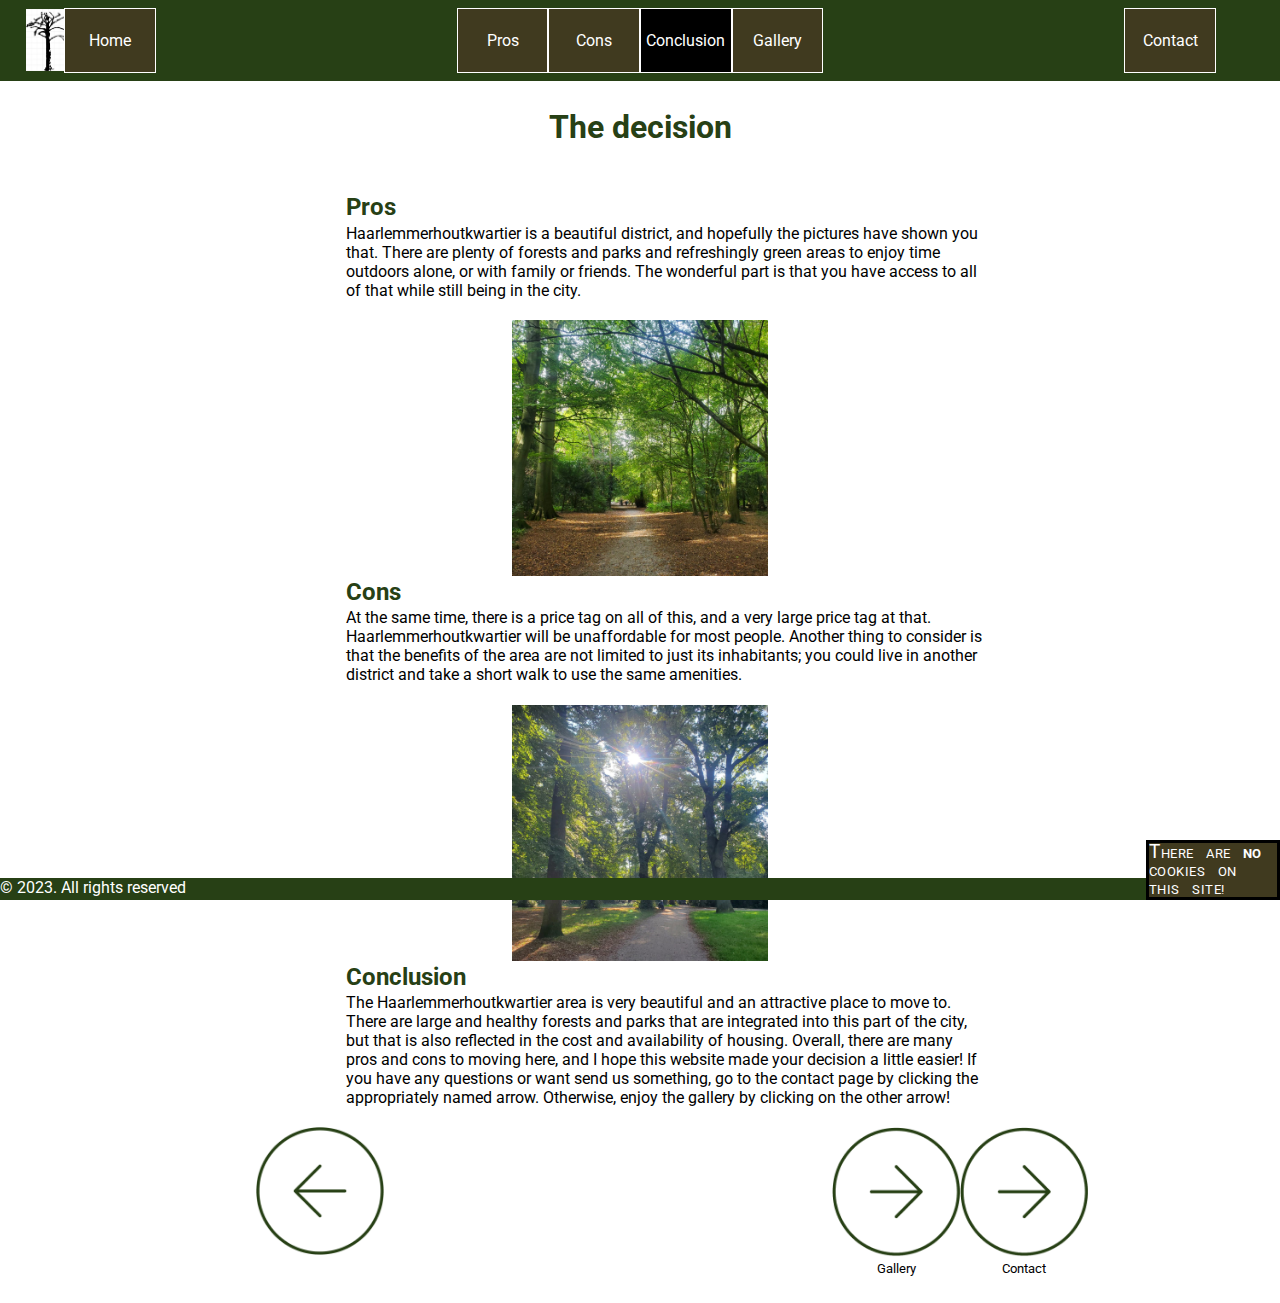
<file: Page3.html>
<!DOCTYPE html>
<html lang="en">
  <head>
    <meta name="author" content="Andrew Lia">
    <meta name="keywords" content="Haarlemmerhoutkwartier, Haarlem, moving, housing, pictures">
    <meta name="description" content="This website informs the reader about the pros and cons of Haarlemmerhoutkwartier">
    <meta charset="UTF-8">
    <meta name="viewport" content="width=device-width, initial-scale=1.0">
    <title>Why move to Haarlemmerhoutkwartier?</title>
    <link rel="icon" type="image/x-icon" href="img/Favicon.png">
    <link rel="stylesheet" type="text/css" href="./css/style.css" />
  </head>
  <body>
    <header>
      <a href="index.html"><img class="icon" src="./img/Favicon.png" title="The website's icon" alt="The website's icon"></a>
      <img src="./img/MobileMenu.png" class="mobile-menu" title="An example menu" alt="An example menu">
      <a href="Page2.html"><img class="mobile-leftarrow" src="./img/mobileLeftbutton.png" title="An arrow taking you the previous page" alt="An arrow taking you the previous page"></a>
      <nav>
        <ul>
          <li class="homeButton nav-button"><a href="./index.html">Home</a></li>
          <li class="nav-button"><a href="./Page1.html">Pros</a></li>
          <li class="nav-button"><a href="./Page2.html">Cons</a></li>
          <li class="currentPage nav-button"><a href="./Page3.html">Conclusion</a></li>
          <li class="nav-button"><a href="./Page4.html">Gallery</a></li>
          <li class="contactButton nav-button"><a href="./Contact.html">Contact</a></li>
        </ul>
      </nav>
      <a href="Page4.html"><img class="mobile-rightarrow" src="./img/mobileRightbutton.png" title="An arrow taking you the next page" alt="An arrow taking you the next page"></a>
    </header>

    <section class="page3">
      <h1>The decision</h1>
      <section class="page3-text">
        <h2>Pros</h2>
        <p>Haarlemmerhoutkwartier is a beautiful district, and hopefully the pictures have shown you that. 
          There are plenty of forests and parks and refreshingly green areas to enjoy time outdoors alone, or with
          family or friends. The wonderful part is that you have access to all of that while still being in the 
          city.
        </p>
      </section>
      <img class="pictures page3-pic" src="img/TenthPicture.jpeg" title="A path through a park with trees on both sides and the sunlight peeking through the canopy" alt="A path through a park with trees on both sides and the sunlight peeking through the canopy">      
      <section class="page3-text">
        <h2>Cons</h2>
        <p>At the same time, there is a price tag on all of this, and a very large price tag at that. 
          Haarlemmerhoutkwartier will be unaffordable for most people. Another thing to consider is that the
          benefits of the area are not limited to just its inhabitants; you could live in another district and take a
          short walk to use the same amenities.
        </p>
      </section>

      <img class="pictures page3-pic" src="img/EleventhPicture.jpeg" title="A wide forest path surrounded by large trees" alt="A wide forest path surrounded by large trees">

      <section class="page3-text">
        <h2>Conclusion</h2>
        <p>The Haarlemmerhoutkwartier area is very beautiful and an attractive place to move to. There are
          large and healthy forests and parks that are integrated into this part of the city, but that is also
          reflected in the cost and availability of housing. Overall, there are many pros and cons to moving
          here, and I hope this website made your decision a little easier! If you have any questions or want 
          send us something, go to the contact page by clicking the appropriately named arrow. Otherwise, enjoy the 
          gallery by clicking on the other arrow!
        </p>      
      </section>

      <section class="page3-buttons page3-buttons-mobile">
        <a href="Page2.html"><img class="page3-button page3-left-button" src="./img/leftButton.png" title="An arrow taking you to the previous page" alt="An arrow taking you to the previous page"></a>    
        <figure class="page3-right-button">
          <a href="Page4.html"><img class="page3-button" src="./img/rightButton.png" title="An arrow taking you to the next page" alt="An arrow taking you to the next page"></a>
          <figcaption class="caption-page3">Gallery</figcaption>
        </figure>
        <figure class="page3-right-button">
          <a href="Contact.html"><img class="page3-button" src="./img/rightButton.png" title="An arrow taking you to the next page" alt="An arrow taking you to the next page"></a>
          <figcaption class="caption-page3 bottom-caption">Contact</figcaption>
        </figure>
      </section>
    </section>   
    
    <footer>
      &copy; 2023. All rights reserved
      <aside class="cookies">There are <strong>no</strong> cookies on this site!</aside>
    </footer>
  </body>
</html>
</file>
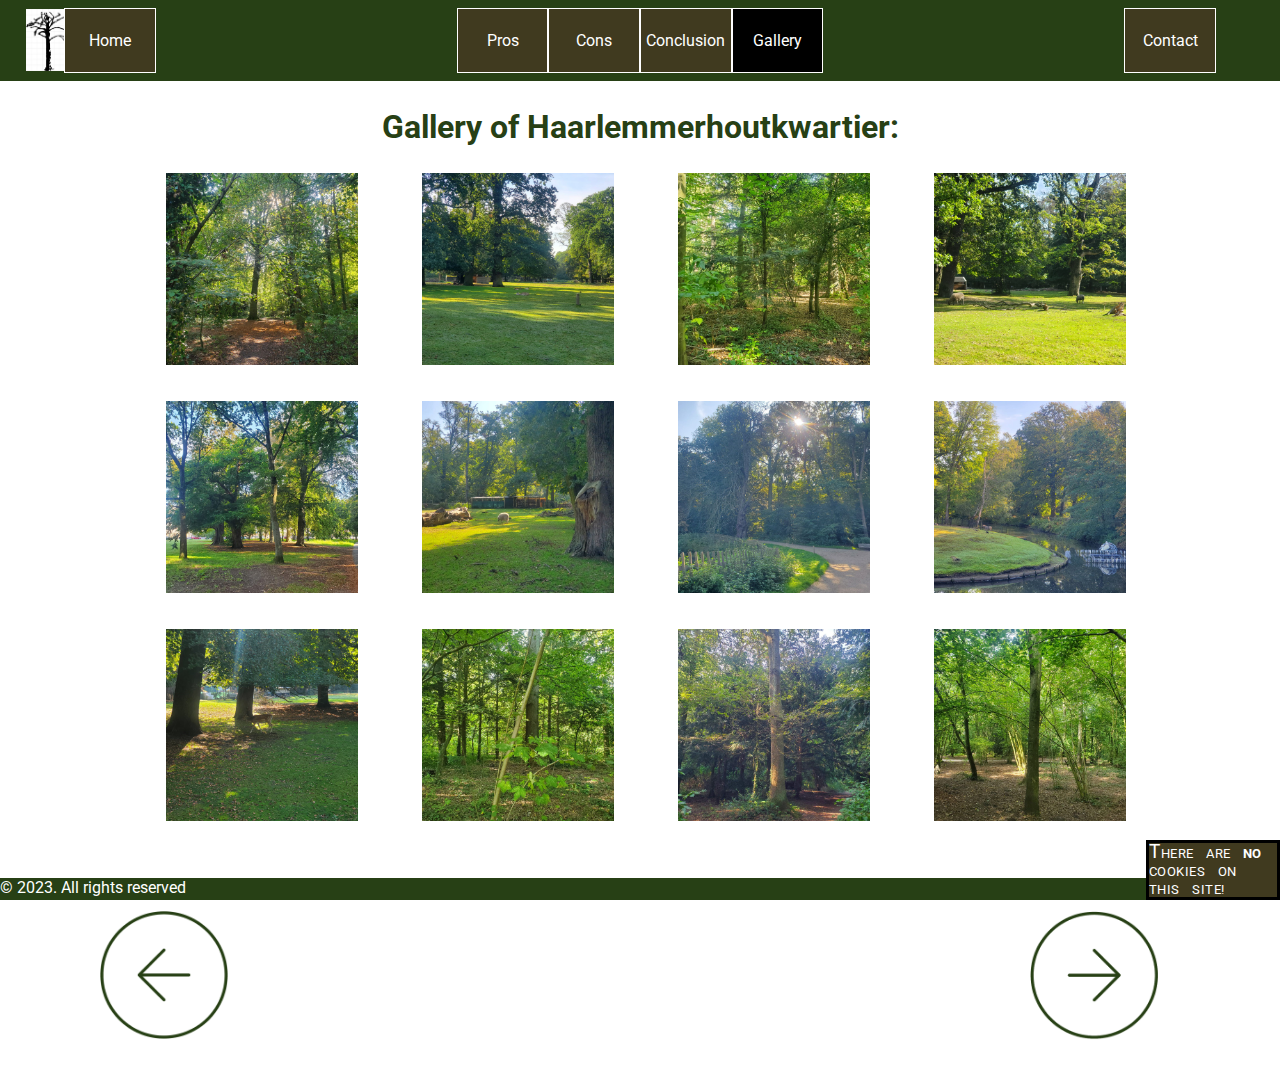
<file: Page4.html>
<!DOCTYPE html>
<html lang="en">
  <head>
    <meta name="author" content="Andrew Lia">
    <meta name="keywords" content="Haarlemmerhoutkwartier, Haarlem, moving, housing, pictures">
    <meta name="description" content="This website informs the reader about the pros and cons of Haarlemmerhoutkwartier">
    <meta charset="UTF-8">
    <meta name="viewport" content="width=device-width, initial-scale=1.0">
    <title>Why move to Haarlemmerhoutkwartier?</title>
    <link rel="icon" type="image/x-icon" href="img/Favicon.png">
    <link rel="stylesheet" type="text/css" href="./css/style.css" />
  </head>
  <body>
    <header>
      <a href="index.html"><img class="icon" src="./img/Favicon.png" title="The website's icon" alt="The website's icon"></a>
      <img src="./img/MobileMenu.png" class="mobile-menu" title="An example menu" alt="An example menu">
      <a href="Page3.html"><img class="mobile-leftarrow" src="./img/mobileLeftbutton.png" title="An arrow taking you the previous page" alt="An arrow taking you the previous page"></a>
      <nav>
        <ul>
          <li class="homeButton nav-button"><a href="./index.html">Home</a></li>
          <li class="nav-button"><a href="./Page1.html">Pros</a></li>
          <li class="nav-button"><a href="./Page2.html">Cons</a></li>
          <li class="nav-button"><a href="./Page3.html">Conclusion</a></li>
          <li class="currentPage nav-button"><a href="./Page4.html">Gallery</a></li>
          <li class="contactButton nav-button"><a href="./Contact.html">Contact</a></li>
        </ul>
      </nav>
      <a href="Contact.html"><img class="mobile-rightarrow" src="./img/mobileRightbutton.png" title="An arrow taking you the next page" alt="An arrow taking you the next page"></a>
    </header>

    <h1>Gallery of Haarlemmerhoutkwartier:</h1>

    <section class="page4">
      <img class="page4-pic" src="img/TwelfthPicture.jpeg" title="A quiet grove in the middle of the forest" alt="A quiet grove in the middle of the forest">        
      <img class="page4-pic" src="img/ThirteenthPicture.jpeg" title="A field with deer" alt="A field with deer">
      <img class="page4-pic" src="img/FourteenthPicture.jpeg" title="A forest with young trees" alt="A forest with young trees">
      <img class="page4-pic" src="img/FifteenthPicture.jpeg" title="A field with sheep and thick trees" alt="A field with sheep and thick trees">
      <img class="page4-pic" src="img/SixteenthPicture.jpeg" title="A park with different types of trees" alt="A park with different types of trees">
      <img class="page4-pic" src="img/SeventeenthPicture.jpeg" title="A field with a sheep and animal pens in the background" alt="A field with a sheep and animal pens in the background">
      <img class="page4-pic" src="img/EighteenthPicture.jpeg" title="A walking path with a fence on one side and large trees on the other" alt="A walking path with a fence on one side and large trees on the other">
      <img class="page4-pic" src="img/NineteenthPicture.jpeg" title="A river with some artwork in it and a donkey on some land next to it" alt="A river with some artwork in it and a donkey on some land next to it">
      <img class="page4-pic" src="img/TwentiethPicture.jpeg" title="A deer near some large trees" alt="A deer near some large trees">
      <img class="page4-pic" src="img/TwentyfirstPicture.jpeg" title="A focus on a very young tree and an older tree in the background" alt="A focus on a very young tree and an older tree in the background">
      <img class="page4-pic" src="img/TwentysecondPicture.jpeg" title="A walking path next to a tall tree" alt="A walking path next to a tall tree">
      <img class="page4-pic" src="img/TwentythirdPicture.jpeg" title="A grove with many young trees" alt="A grove with many young trees">
    </section>

    <section class="buttons page4-buttons">
      <a href="Page3.html"><img class="left-button" src="./img/leftButton.png" title="An arrow taking you to the previous page" alt="An arrow taking you to the previous page"></a>
      <a href="Contact.html"><img class="right-button" src="./img/rightButton.png" title="An arrow taking you to the next page" alt="An arrow taking you to the next page"></a>
    </section>

    <footer>
      &copy; 2023. All rights reserved
      <aside class="cookies">There are <strong>no</strong> cookies on this site!</aside>
    </footer>
  </body>
</html>
</file>
<file: css/style.css>
/*Here is a comment!*/
@import url('https://fonts.googleapis.com/css?family=Roboto');

*{
  margin: 0vh;
  padding: 0vh;
}

body{
 font-family: 'Roboto', serif;
}

@media screen and (min-width: 769px){  
  header{
    height: 9vh;
    display: flex;
    background-color: #274015;
    justify-content:center;
    align-items: center;
  }

  .icon{
    display: flex;
    align-content: center;
    position: absolute;
    top: 1vh;
    left: 2vw;
    width: 5vh;
  }

  ul{
    display: flex;
    list-style-type: none;  
    align-content: center;
    justify-content: center;
  }

  li{
    display: flex;
    height: 7vh;
    width: 5vw;
    background-color: #403A1F;
    border: white 0.15vw solid;
    justify-content: center;
    align-items: center;
    padding: 0vh 1vw;
  }

  .homeButton{  
    position: absolute;
    left: 5vw;
  }

  .contactButton{
    position: absolute;
    right: 5vw;
  }

  .currentPage{
    background-color: black;
  }

  .nav-button>a:link{
    color: white;
    text-decoration: none;
  }

  a{
    color: blue;  
    text-decoration: underline;
  }

  a:active{
    color: pink;  
    text-decoration: underline;
  }

  a:hover, .nav-button>a:hover {
    color: #E80707;
    text-decoration: underline;
  }

  h1{
    margin: 3vh 0vh 5vh 0vh;  
    text-align: center;
    align-items: center;
  }

  h1, h2{
    color: #274015;
  }

  h2, p{
    position: relative;
    left: 10vh;
    margin: 0.25vh 0vh 0.25vh 0vh;
  }

  footer{
    background-color: #274015;
    color: white;
    height: 2.5vh;
    position: fixed;  
    bottom: 0vh;
    width: 100vw;
  }

  .cookies{
    width: 10vw;
    height: 6vh;
    position: fixed;
    bottom: 0vh;
    right: 0vh;
    z-index: 9999;
    border-style: solid;
    border-width: 0.25vw;
    border-color: black;
    letter-spacing: 0.05vh;
    line-height: 2vh;
    text-indent: 0.05vh;
    word-spacing: 1vh;
    background-color: #403A1F;
    font-size: 0.8rem;
    text-transform: uppercase;
    float: initial;
  }

  .cookies::first-letter{
    font-size: 1.5em;
  }

  .homepage{
    display: grid;
    grid-template-columns: 70% auto;
    margin: 2vh 0vh 2vh 0vh;
  }

  .homepage-last-line{
    display: flex;
  }

  .text{
    width: 50vw;
  }

  .pictures{
    width: 15vw;
  }

  .pic2{
    position: relative;
    right: 7.5vw
  }

  figure{
    display: grid;  
    justify-items: center;
  }

  figcaption{
    font-size: 0.8em;
  }

  .homepage-button{
    width: 10vw;
    position: relative;
    left: 6vw;
    margin-bottom: 2vh;
  }

  .page1-paragraph{  
    display: grid;
    grid-template-columns: 25% 50% 25%;
    margin: 3vh 0vh 3vh 0vh;
  }

  .leftPic{
    position: relative;
    left: 10vh;
  }

  .page1-text{
    width: 40vw;
  }

  .buttons{
    display: flex;
  }

  .left-button{
    width: 10vw;
    position: relative;
    left: 5vw;
    margin: 4vh;
  }

  .right-button{
    width: 10vw;
    position: relative;
    left: 62vw;
    margin: 4vh;
  }

  .page2-paragraph-top{
    display: grid;
    grid-template-columns: 70% auto;
  }

  .page2-text{
    width: 40vw;
  }

  .page2-paragraph-bottom{  
    display: grid;
    grid-template-columns: 20% auto;
    margin-top: 7vh;
  }

  table{
    position: relative;
    left: 5vw;
    width: 10vw;
    text-align: center;
  }

  tr:first-child{
    background-color: gray;
  }

  tr:nth-child(odd){
    background-color: gray;
  }

  th, td{
    border: 0.3vh black solid;
  }

  .page3{
    display: flex;
    flex-direction: column;
    align-items: center;
    margin-bottom: 3vh;
    max-width: 100vw;
  }

  .page3-text{
    position: relative;
    right: 5vw;
    width: 50vw;
    margin-bottom: 2vh;
  }

  .page3-pic{
    width: 20vw;
  }

  .page3-buttons{
    display: flex;
    position: relative;
    left: 15vw;
  }

  .page3-button{
    width: 10vw;
    justify-content: space-between;
  }

  .page3-left-button{
    position: relative;
    right: 30vw;
  }

  .page3-right-button{
    position: relative;
    left: 5vw;
  }

  .page4{
    position: relative;
    left: 5vw;
    width: 80vw;
    display: grid;
    grid-template-columns: auto auto auto auto;
    grid-template-rows: auto auto auto;  
    margin: -4vh 8vw 4vh 8vw;
  }

  .page4-pic{ 
    width: 15vw;
    margin: 2vh 0vh 2vh 0vh;
  } 

  .contact{
    display: flex;
    justify-content: space-evenly;
    position: relative;
    right: 5vw;
  }

  .contact-text{
    width: 80vw;
  }

  form{
    position: relative;
    left: 5vw;
    margin-top: 12vh;
    display:flex;
    flex-direction: column;
  }

  fieldset{
    padding: 1vw;
  }

  .radiobutton, .name, .email, .tel, .message{
    margin-bottom: 4vh;
  }

  #Mr, #Mrs, #Mr-example, #Mrs-example{
    margin-right: 3vw;
  }

  .name, .email, .tel, .message{
    display: flex;
    flex-direction: column;
  }

  #Name, #Email, #Tel, #Name-example, #Email-example, #Tel-example{
    width: 15vw;
  }

  #Message, #Message-example{
    width: 20vw;
  }

  .submit{
    width: 6vw;
    text-align: center;
  }

  .required{
    position: relative;
    bottom: 2.75vh;
    left: 7vw;
  }

  .line{
    border: 0.2vw solid black;
    height: 70vh;
  }

  .contact-buttons{
    display: flex;
    margin-bottom: 4vh;
  }

  .contact-caption{
    position: relative;
    left: 4.75vw;
  }

  .submitted-text{
    color: black;
  }

  .submitted-paragraph{
    width: 60vw;
    position: relative;
    left: 20vw;
    margin-top: 10vh;
  }

  .submitted-button{
    margin-top: 4vh;
    position: relative;
    left: 40vw;
    width: 20vw;
  }  

  .row-of-buttons, .mobile-pictures, .mobile-rightarrow, .mobile-leftarrow, .mobile-menu{
    display: none;
  }
}

/*Here is another comment!!*/
@media screen and (max-width: 768px){

  .hompage-body{
    display: flex;
    flex-direction: column;
  }  

  header{    
    height: 6vh;
    display: flex;
    background-color: #274015;
    justify-content:center;
    align-items: center;
  }

  .cookies{
    width: 20vw;
    height: 6vh;
    position: fixed;
    bottom: 0vh;
    right: 0vh;
    z-index: 9999;
    border-style: solid;
    border-width: 0.5vw;
    border-color: black;
    letter-spacing: 0.05vh;
    line-height: 2vh;
    text-indent: 0.5vw;
    word-spacing: 1vh;
    background-color: #403A1F;
    font-size: 0.8rem;
    text-transform: uppercase;
    float: initial;
  }
  
  .cookies::first-letter{
    font-size: 1.5em;
  }

  footer{
    background-color: #274015;
    color: white;
    height: 2vh;
    position: fixed;  
    bottom: 0vh;
    width: 100vw;
    display: flex;
    align-items: center;
  }

  .currentPage{
    display: flex;
    height: 4vh;
    width: 8vw;
    background-color: black;
    border: white 0.5vw solid;
    justify-content: center;
    align-items: center;
    padding: 0vh 4vh;
  }

  li, .icon{
    display:none;
  }

  .nav-button>a:link{
    color: white;
    text-decoration: none;
  }

  a{
    color: blue;  
    text-decoration: underline;
  }

  a:active{
    color: pink;  
    text-decoration: underline;
  }

  a:hover, .nav-button>a:hover{
    color: #E80707;
    text-decoration: underline;
  }

  h1, h2{
    color: #274015;
  }

  h1{
    text-align: center;
    margin: 2vh 0vh 2vh 0vh;
  }

  h2{
    margin-bottom: 2vh;
  }

  .text{
    width: 80vw;
    margin-bottom: 2vh;
  }

  .homepage{
    display: grid;
    justify-items: center;
    margin-bottom: 2vh;
  }

  .pictures{
    width: 30vw;
  }

  figure{
    display: grid;  
    justify-items: center;
  }

  figcaption{
    font-size: 0.8em;
  }

  .homepage-last-line{
    text-align: center;
    margin-bottom: 2vh;
  }

  .homepage-button{
    width: 20vw;
    margin-top: 3vh;
  }

  .page1-paragraph{
    display: grid;
    justify-items: center;
  }

  .page1-text{
    width: 80vw;
  }

  .mobile-group{
    display: flex;
    justify-content: space-between;
  }

  .pc-pic, .line, .example-form{
    display: none;
  }

  .mobile-pictures{
    width: 50vh;
    display: flex;
    justify-content: space-between;
    margin: 2vh 0vh 2vh 0vh;
  }

  .left-button, .right-button{
    width: 10vw;
  }

  .buttons{
    display: flex;
    justify-content: space-between;
    width: 50vw;
    margin: 1vh 0vh 3vh 0vh;
  }

  .page2-text{
    width: 80vw;
    margin-bottom: 5vh;
  }

  .page2-paragraph-top{
    display: grid;
    justify-items: center;
    margin: 5vh 0vh 5vh 0vh;
  }

  .page2-paragraph-bottom{
    display: flex;
    margin-left: 2vw;
  }

  table{
    text-align: center;
    margin-right: 2vw;
  }

  tr:first-child{
    background-color: gray;
  }

  tr:nth-child(odd){
    background-color: gray;
  }

  th, td{
    border: 0.3vw black solid;
  }

  .page2-buttons{
    position: relative;
    left: 25vw;
  }

  .page3{  
    display: grid;
    justify-items: center;
  }

  .page3-text{
    width: 80vw;
    margin-bottom: 2vh;
  }

  .page3-buttons-mobile{
    display: flex;
    width: 80vw;
    margin-bottom: 7vh;
  }

  .page3-button{
    width: 10vw;
  }

  .page3-right-button{
    position: relative;
    left: 45vw;
  }

  .page4{  
    display: grid;
    grid-template-columns: auto auto auto;
    grid-template-rows: auto auto auto auto;
    justify-items: center;
  }

  .page4-pic{
    margin: 2vh 2vw 2vh 2vw;
    width: 25vw;
  }

  .page4-buttons{
    position: relative;
    left: 25vw;
  }

  .contact-text{
    width: 80vw;
    position: relative;
    left: 12vw;
    margin-bottom: 5vh;
  }

  form{
    margin-left: 12vw;
  }

  fieldset{
    padding: 1vh;
    max-width: 50vw;
  }

  .radiobutton, .name, .email, .tel, .message{
    margin-bottom: 2vh;
  }

  #Mr, #Mrs{
    margin-right: 5vw;
  }

  .name, .email, .tel, .message{
    display: flex;
    flex-direction: column;
  }

  #Name, #Email, #Tel{
    width: 25vw;
  }

  #Message, #Message-example{
    width: 50vw;
  }

  .submit{
    width: 10vw;
    margin-bottom: 2vh;
  }

  .contact-buttons{
    margin-top: 4vh;
    position: relative;
    left: 7vw;  
    display: flex;
    max-width: fit-content;
  }

  .contact-figure{
    width: 20vw;
  }

  .submitted-paragraph{
    width: 80vw;
    margin-top: 5vh;
    position: relative;
    left: 12vw;
    color: black;
  }

  .submitted-button{
    width: 60vw;
    position: relative;
    left: 20vw;
    margin-top: 5vh;
  }

  .row-of-buttons{
    margin-top: 5vh;
    display: flex;
    position: relative;
    justify-content: center;
    align-items: center;
  }

  .mobile-button{
    width: 10vw;
    margin: 3vw;
  }

  .mobile-rightarrow{
    width: 5vw;
    position: relative;
    left: 4vw;
  }

  .mobile-leftarrow{
    width: 5vw;
    position: relative;
    right: 4vw;
  }

  .mobile-menu{
    width: 5vw;
    position: relative;
    right: 20vw;
  }
}

/*Here is the final comment!!!*/
</file>
